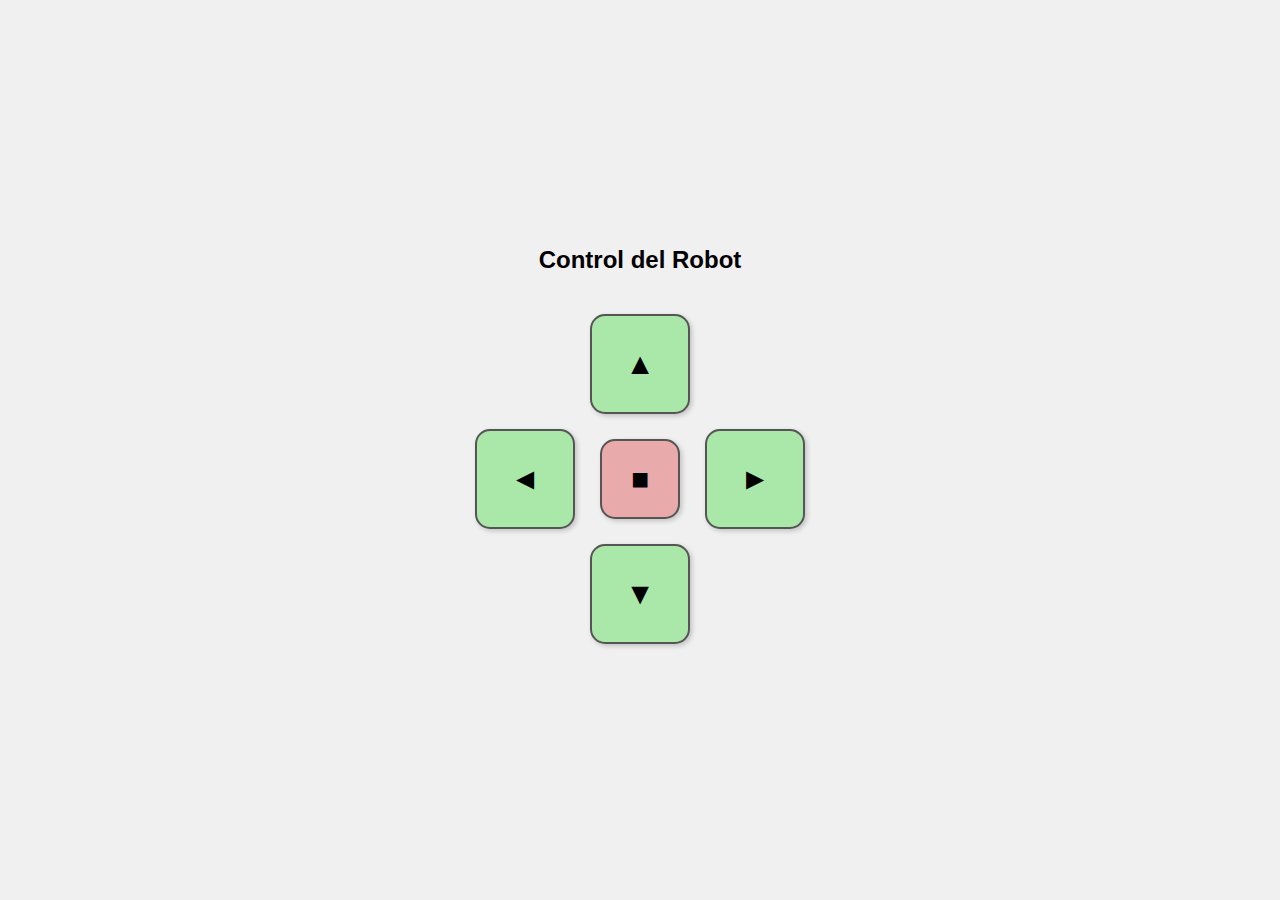
<file: Movement/templates/index.html>
<!DOCTYPE html>
<html>
<head>
  <title>RPi Robot Control</title>
  <meta name="viewport" content="width=device-width, initial-scale=1.0, user-scalable=no">
  <style>
    body {
      font-family: sans-serif;
      display: flex;
      flex-direction: column;
      align-items: center;
      justify-content: center;
      height: 100vh;
      margin: 0;
      background: #f0f0f0;
      /* Evitar selección de texto en botones en móvil */
      -webkit-user-select: none; /* Safari */
      -ms-user-select: none; /* IE 10+ */
      user-select: none; /* Standard syntax */
    }
    .control-grid {
      display: grid;
      grid-template-areas:
        ". forward ."
        "left stop right"
        ". backward .";
      gap: 15px; /* Espacio entre botones */
      margin-bottom: 30px;
    }
    .control-button {
      width: 100px;
      height: 100px;
      font-size: 20px;
      font-weight: bold;
      border: 2px solid #555;
      border-radius: 15px;
      background-color: #ddd;
      cursor: pointer;
      display: flex;
      align-items: center;
      justify-content: center;
      box-shadow: 2px 2px 5px rgba(0,0,0,0.2);
      transition: background-color 0.1s, transform 0.1s;
    }
    .control-button:active {
      background-color: #bbb;
      transform: scale(0.95); /* Efecto de presión */
    }
    #button-forward { grid-area: forward; background-color: #aae8aa;}
    #button-backward { grid-area: backward; background-color: #aae8aa;}
    #button-left { grid-area: left; background-color: #aae8aa;}
    #button-right { grid-area: right; background-color: #aae8aa;}
    #button-stop {
      grid-area: stop;
      background-color: #e8aaaa; /* Rojo para parar */
      width: 80px; /* Más pequeño */
      height: 80px;
      align-self: center; /* Centrar verticalmente */
      justify-self: center; /* Centrar horizontalmente */
     }
     /* Añadir iconos simples (opcional) */
     #button-forward::before { content: '▲'; font-size: 30px; }
     #button-backward::before { content: '▼'; font-size: 30px; }
     #button-left::before { content: '◄'; font-size: 30px; }
     #button-right::before { content: '►'; font-size: 30px; }
     #button-stop::before { content: '■'; font-size: 30px; }

     h2 {
       margin-bottom: 40px;
     }
  </style>
</head>
<body>
  <h2>Control del Robot</h2>

  <div class="control-grid">
    <button class="control-button" id="button-forward"></button>
    <button class="control-button" id="button-left"></button>
    <button class="control-button" id="button-stop"></button>
    <button class="control-button" id="button-right"></button>
    <button class="control-button" id="button-backward"></button>
  </div>

  <script>
    const buttons = {
        forward: document.getElementById('button-forward'),
        backward: document.getElementById('button-backward'),
        left: document.getElementById('button-left'),
        right: document.getElementById('button-right'),
        stop: document.getElementById('button-stop')
    };

    // Función para enviar comandos al backend
    function sendCommand(command) {
      console.log("Sending command:", command); // Log para depuración
      fetch("/control", { // Asegúrate que la ruta coincida con Flask
        method: "POST",
        headers: { "Content-Type": "application/json" },
        body: JSON.stringify({ command: command })
      })
      .then(response => response.json())
      .then(data => console.log("Response:", data))
      .catch(error => console.error("Error:", error));
    }

    // Función para enviar el comando de parada
    function sendStop() {
      console.log("Sending command: stop"); // Log para depuración
      fetch("/stop", { // Ruta específica para detener
        method: "POST",
        headers: { "Content-Type": "application/json" },
        body: JSON.stringify({}) // No necesita cuerpo, pero se puede enviar vacío
      })
      .then(response => response.json())
      .then(data => console.log("Stop Response:", data))
      .catch(error => console.error("Error stopping:", error));
    }

    // --- Event Listeners para botones direccionales ---
    // Usamos mousedown/touchstart para iniciar el movimiento
    // Usamos mouseup/touchend/mouseleave para detener el movimiento

    ['forward', 'backward', 'left', 'right'].forEach(direction => {
      const button = buttons[direction];
      if (button) {
        // Iniciar movimiento al presionar
        button.addEventListener('mousedown', () => sendCommand(direction));
        button.addEventListener('touchstart', (e) => {
            e.preventDefault(); // Prevenir eventos de mouse duplicados en táctil
            sendCommand(direction);
        }, { passive: false }); // Necesario para preventDefault

        // Detener movimiento al soltar o salir del botón
        button.addEventListener('mouseup', sendStop);
        button.addEventListener('mouseleave', sendStop); // Detener si el cursor sale del botón mientras está presionado
        button.addEventListener('touchend', (e) => {
             e.preventDefault();
             sendStop();
        });
        button.addEventListener('touchcancel', (e) => { // Por si la interacción táctil se cancela
             e.preventDefault();
             sendStop();
        });
      }
    });

    // --- Event Listener para el botón STOP ---
    // Click normal o toque para detener
    if (buttons.stop) {
        buttons.stop.addEventListener('click', sendStop);
        buttons.stop.addEventListener('touchstart', (e) => {
            e.preventDefault(); // Prevenir click fantasma
            sendStop();
        }, { passive: false });
    }

  </script>
</body>
</html>
</file>
